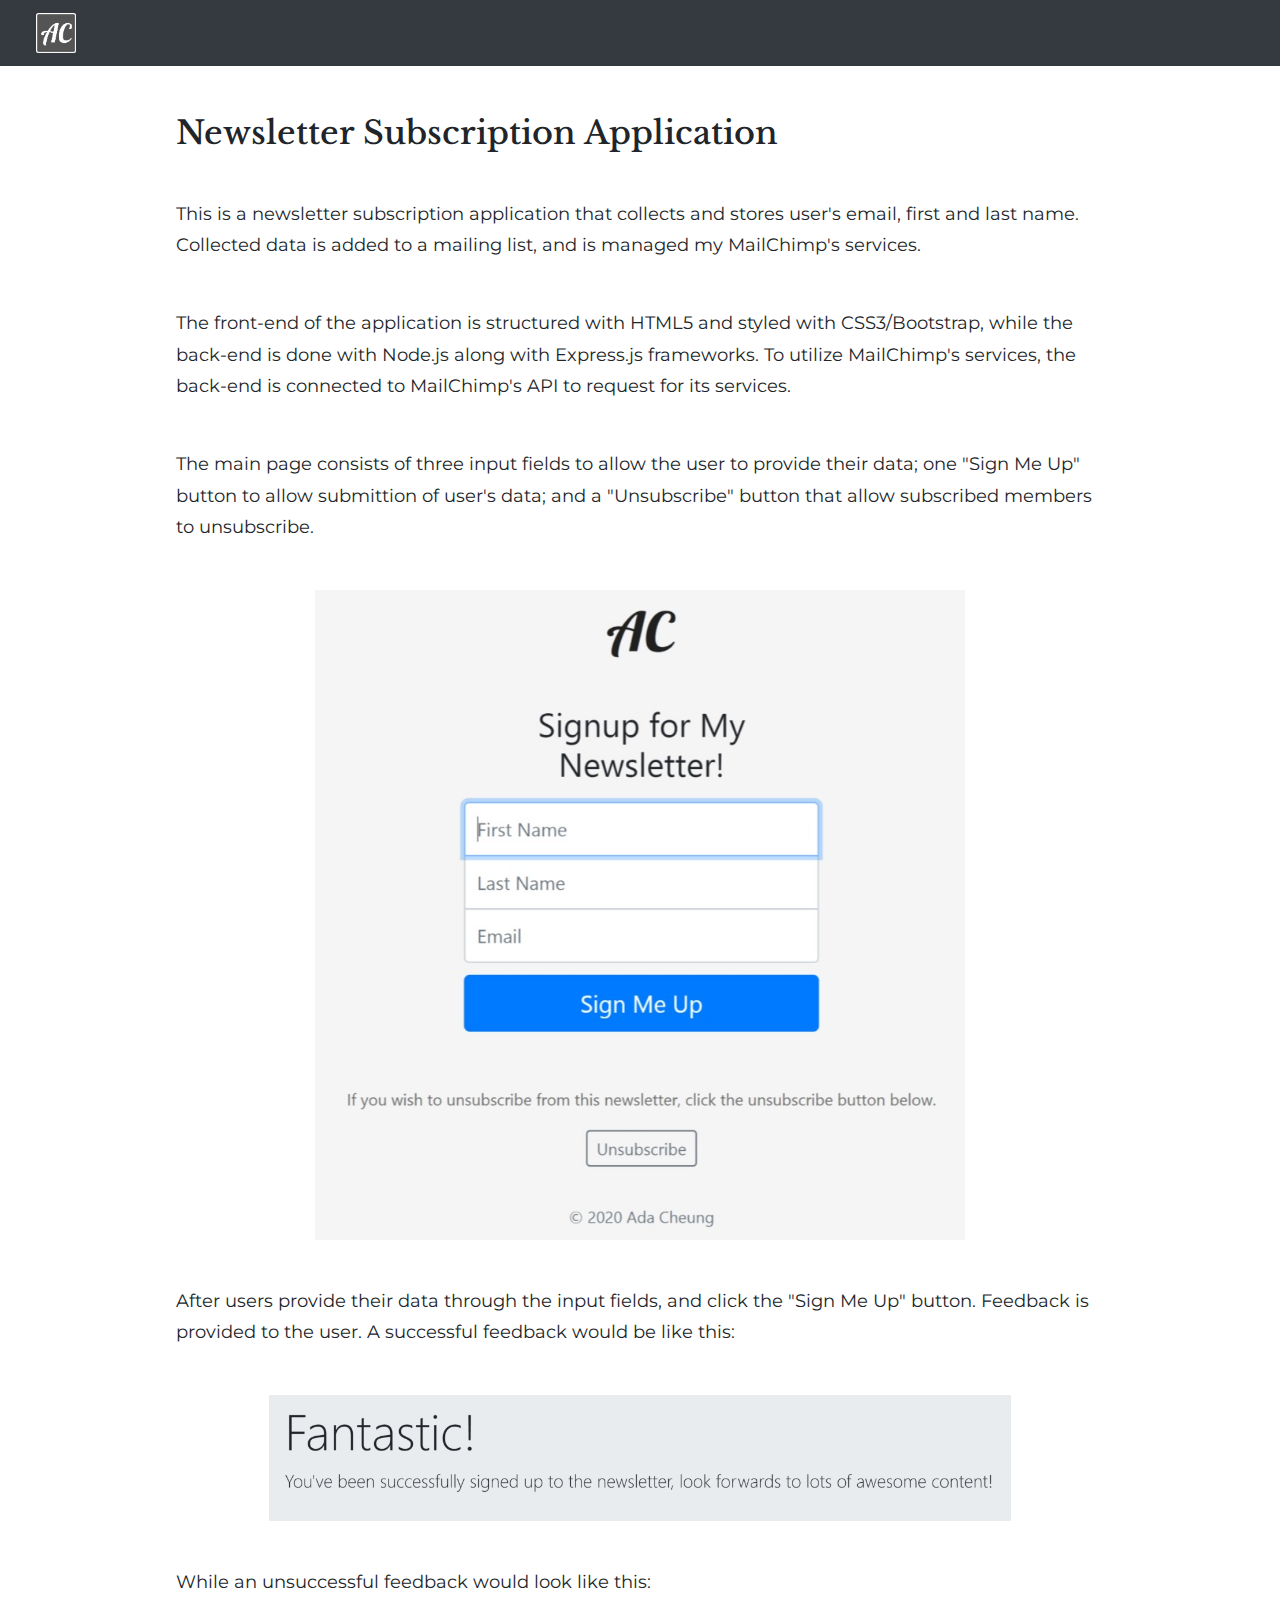
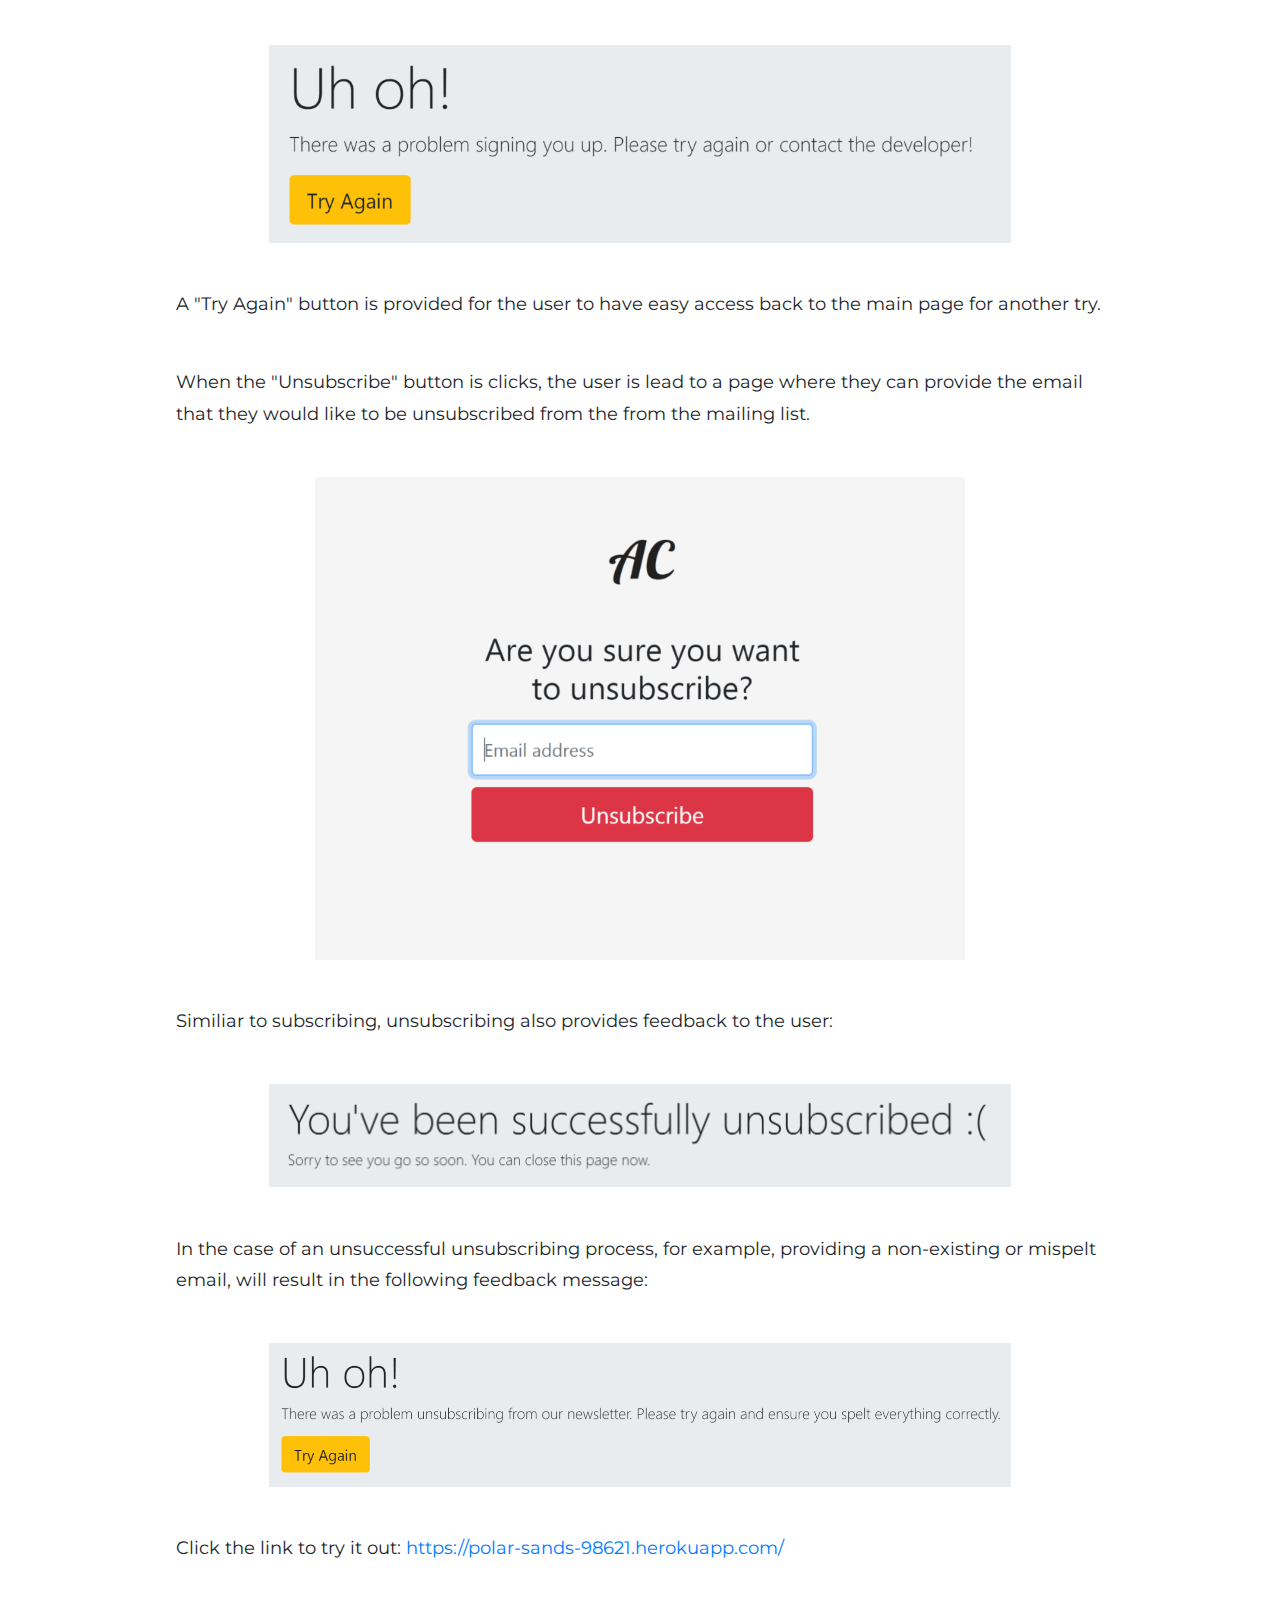
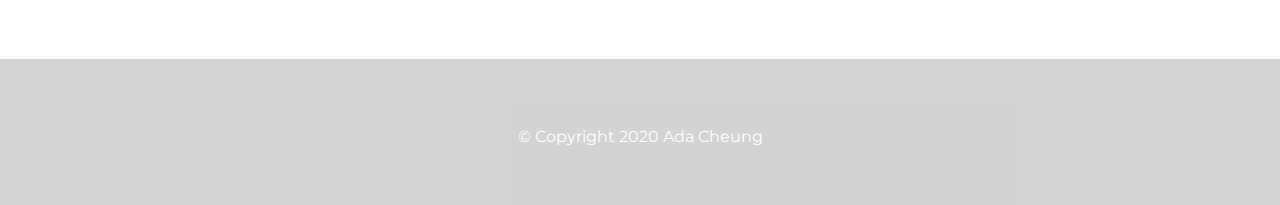
<file: Newsletter.html>
<!DOCTYPE html>
<html lang="en">
  <head>
    <meta charset="UTF-8" />
    <meta name="viewport" content="width=device-width, initial-scale=1.0" />
    <title>Newsletter Subscription Project</title>

    <link href="https://fonts.googleapis.com/css2?family=Libre+Baskerville:wght@400;700&family=Lobster&family=Montserrat:wght@100;400&display=swap" rel="stylesheet">

    <!-- Bootstrap -->
    <link
      rel="stylesheet"
      href="https://stackpath.bootstrapcdn.com/bootstrap/4.4.1/css/bootstrap.min.css"
      integrity="sha384-Vkoo8x4CGsO3+Hhxv8T/Q5PaXtkKtu6ug5TOeNV6gBiFeWPGFN9MuhOf23Q9Ifjh"
      crossorigin="anonymous"
    />

    <link rel="stylesheet" href="styles.css" />
  </head>
  <body class="proj">
    <nav class="navbar navbar-light bg-dark">
        <a class="navbar-brand" href="index.html">
          <img src="images/AC-dark.png" width="40" height="40" alt="">
        </a>
        <!-- <a class="nav-link" href="#">More Projects</a> -->
      </nav>
    <div class="container projects">
      <h2>Newsletter Subscription Application</h2>
      <p>
        This is a newsletter subscription application that collects and stores
        user's email, first and last name. Collected data is added to a mailing
        list, and is managed my MailChimp's services.
      </p>
      <p>
        The front-end of the application is structured with HTML5 and styled
        with CSS3/Bootstrap, while the back-end is done with Node.js along with
        Express.js frameworks. To utilize MailChimp's services, the back-end is
        connected to MailChimp's API to request for its services.
      </p>
      <p>
        The main page consists of three input fields to allow the user to
        provide their data; one "Sign Me Up" button to allow submittion of
        user's data; and a "Unsubscribe" button that allow subscribed members to
        unsubscribe.
      </p>
      <img
        class="projectImg"
        src="images/signupPage.jpg"
        alt="Newsletter Signup Page"
      />
      <p class="projectP">
        After users provide their data through the input fields, and click the
        "Sign Me Up" button. Feedback is provided to the user. A successful
        feedback would be like this:
      </p>
      <img
        class="img2"
        src="images/successFeedback.PNG"
        alt="Successfully subscribed"
      />
        <p class="projectP">
          While an unsuccessful feedback would look like this: 
        </p>
        <img
          class="img2"
          src="images/failToSub.PNG"
          alt="Fail to subscribe"
        />
        <p class="projectP">
            A "Try Again" button is provided for the user to have easy access back to the 
            main page for another try.
        </p>
        <p class="projectP">
            When the "Unsubscribe" button is clicks, the user is lead to a page 
            where they can provide the email that they would like to be unsubscribed from 
            the from the mailing list. 
        </p>
        <img class="projectImg" src="images/unsubPage.PNG"/>
        <p class="projectP">
            Similiar to subscribing, unsubscribing also provides feedback to the user:
        </p>
        <img class="img2" src="images/successUnsub.PNG" />
        <p class="projectP">In the case of an unsuccessful unsubscribing process, for example, 
            providing a non-existing or mispelt email, will result in the 
            following feedback message:</p>
        <img class="img2" src="images/failToUnsub.PNG" alt="Fail to unsubscribe">
      <p class="projectP">
        Click the link to try it out:
        <a href="https://polar-sands-98621.herokuapp.com/"
          >https://polar-sands-98621.herokuapp.com/
        </a>
      </p></div>

    <footer class="colored-section">
      <div class="container centre-text">
        <p>© Copyright 2020 Ada Cheung</p>
      </div>
    </footer>
  </body>
</html>
</file>
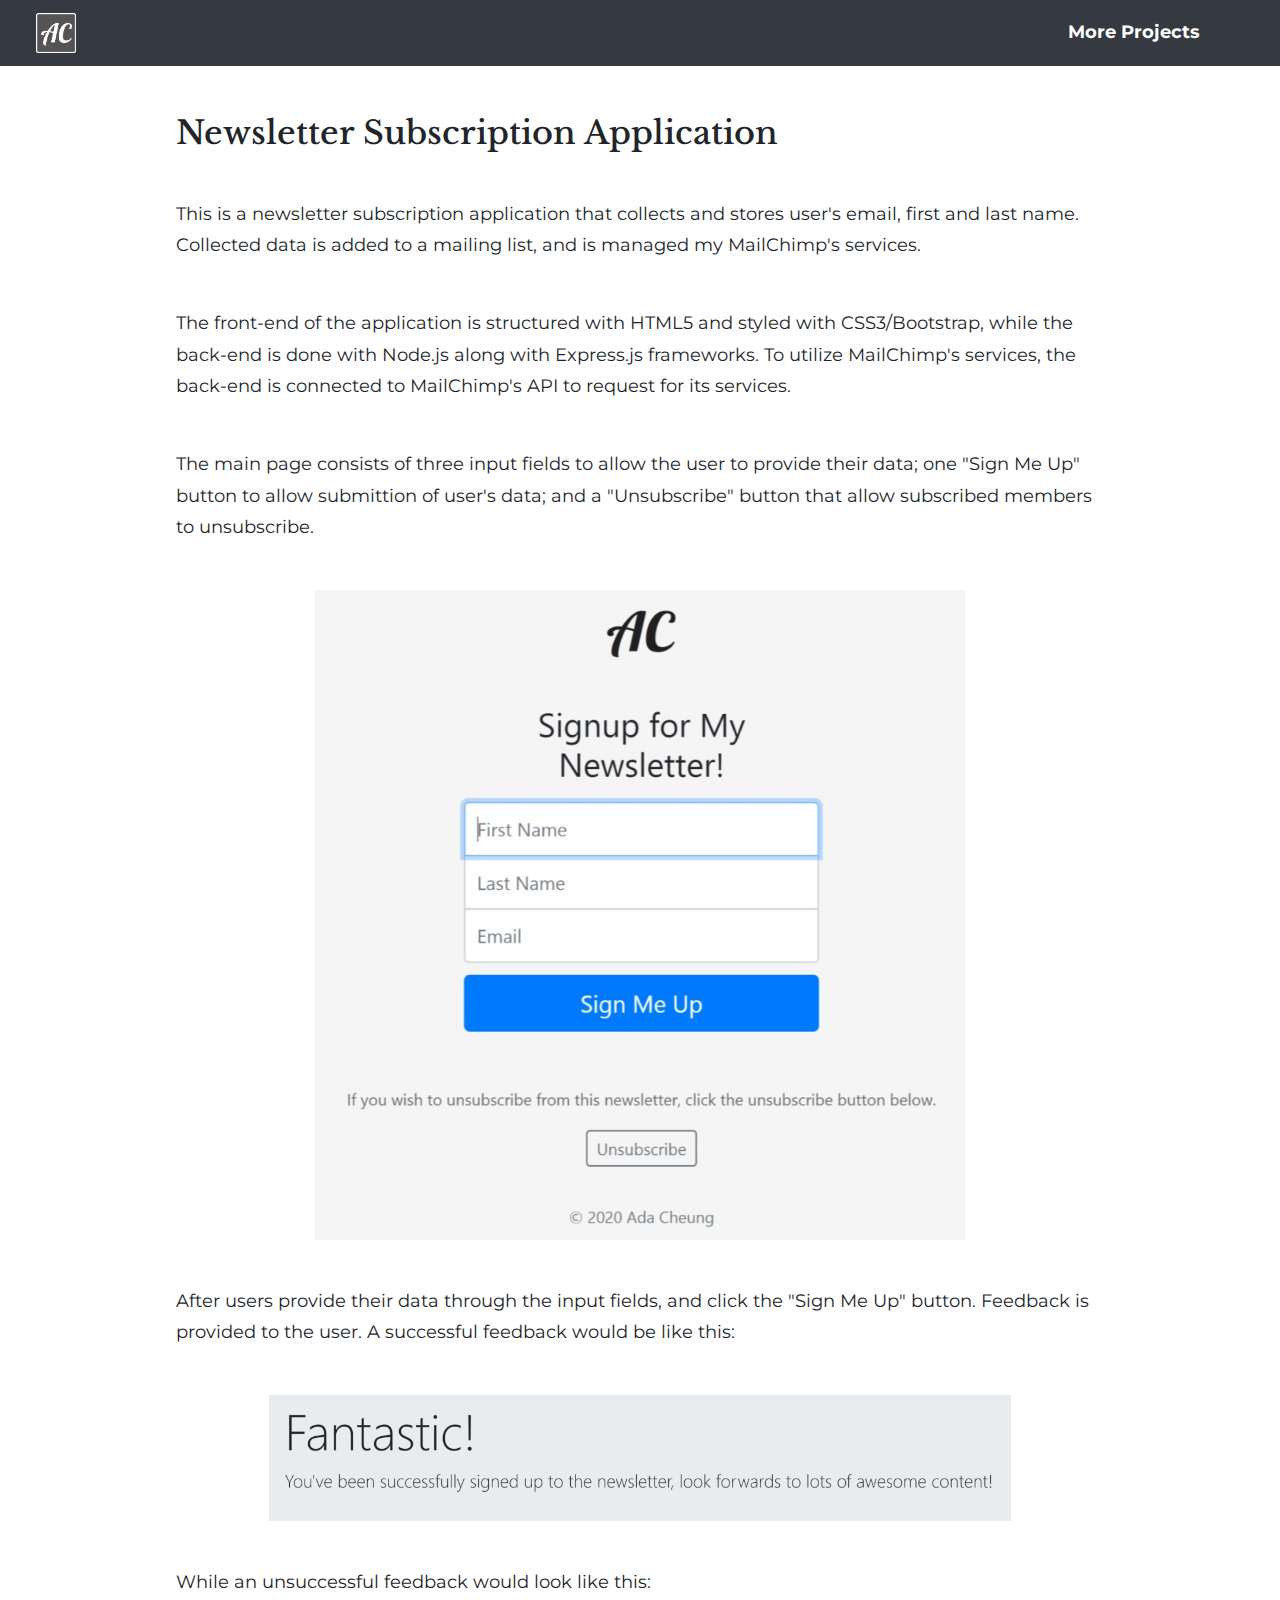
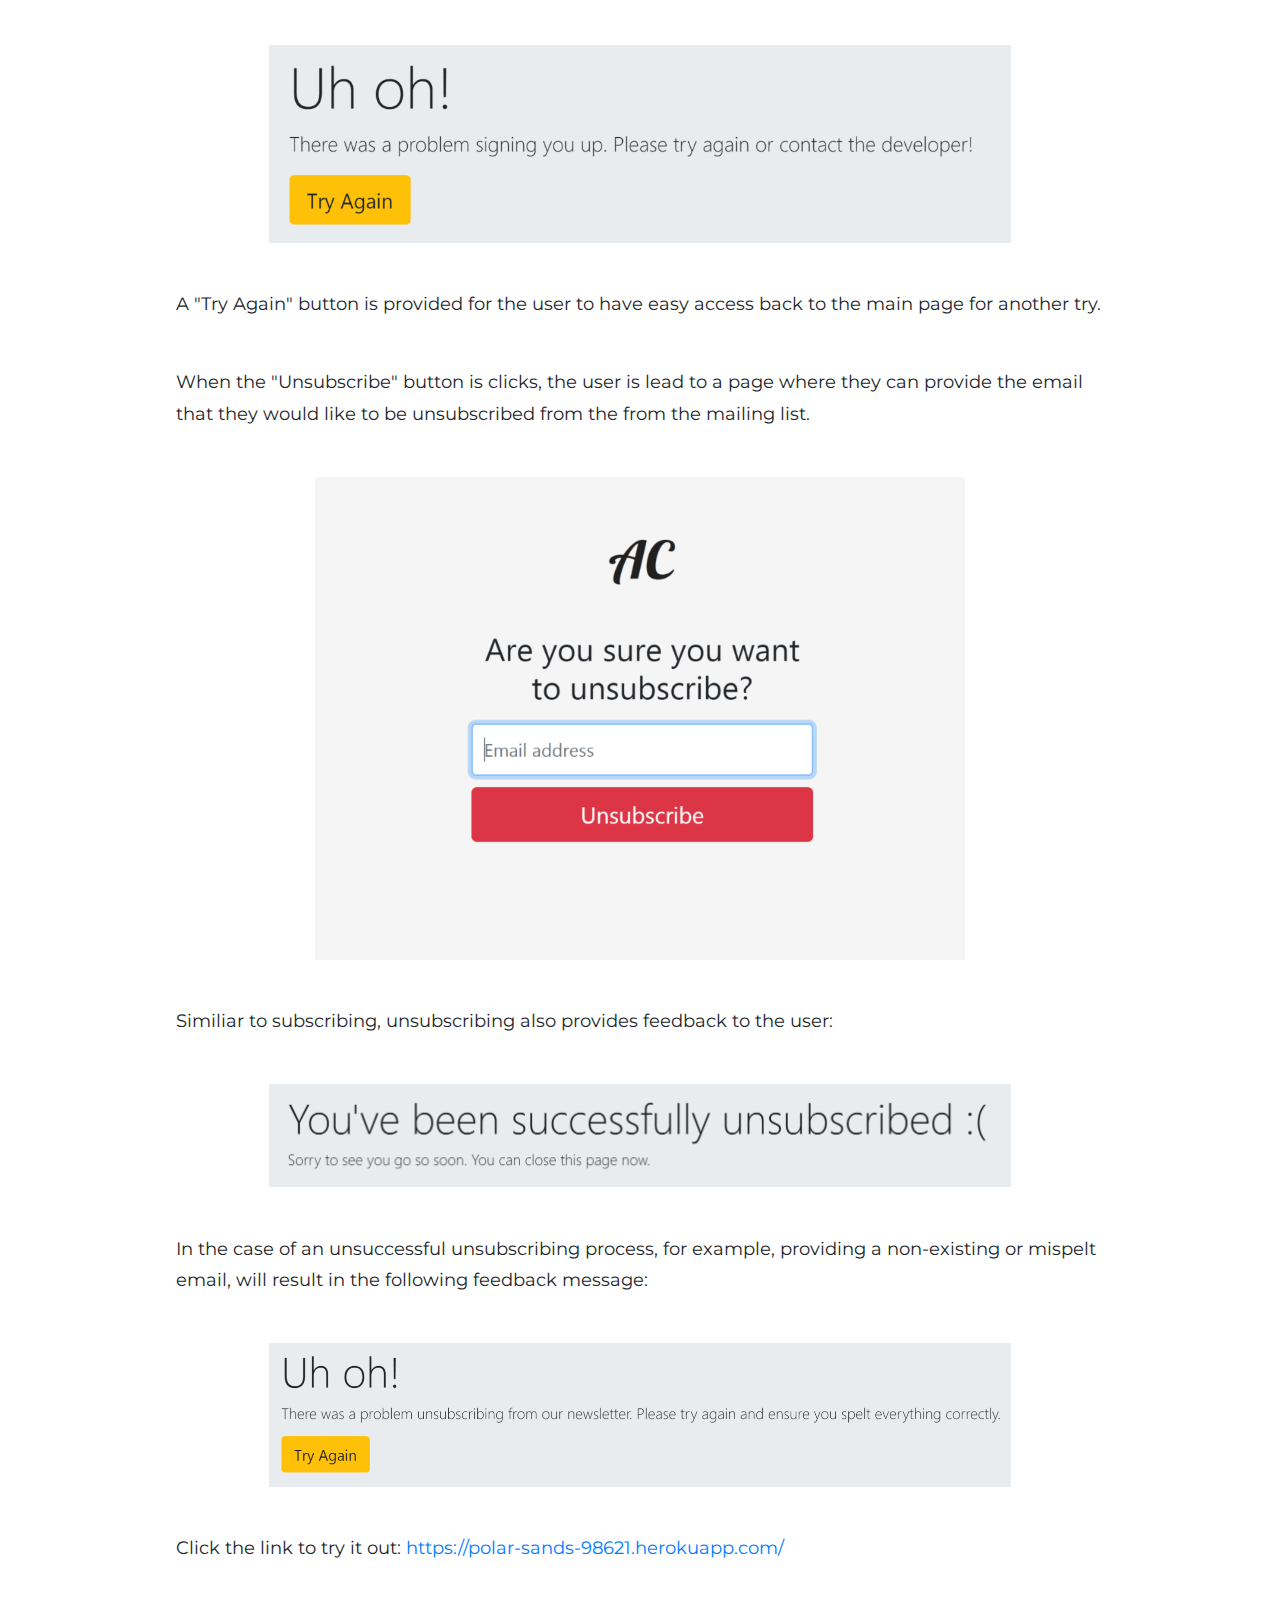
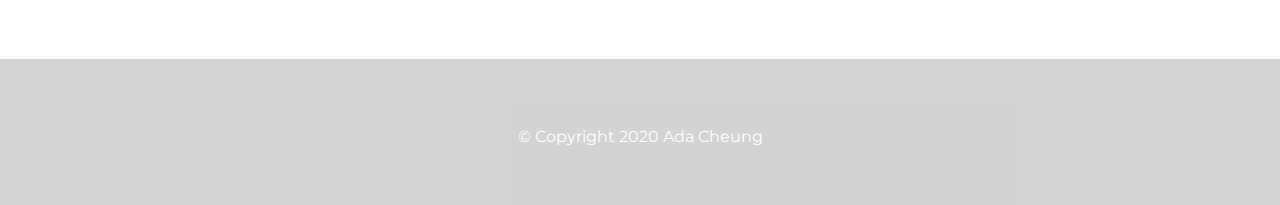
<file: newsletter.html>
<!DOCTYPE html>
<html lang="en">
  <head>
    <meta charset="UTF-8" />
    <meta name="viewport" content="width=device-width, initial-scale=1.0" />
    <title>Newsletter Subscription Project</title>

    <link href="https://fonts.googleapis.com/css2?family=Libre+Baskerville:wght@400;700&family=Lobster&family=Montserrat:wght@100;400&display=swap" rel="stylesheet">

    <!-- Bootstrap -->
    <link
      rel="stylesheet"
      href="https://stackpath.bootstrapcdn.com/bootstrap/4.4.1/css/bootstrap.min.css"
      integrity="sha384-Vkoo8x4CGsO3+Hhxv8T/Q5PaXtkKtu6ug5TOeNV6gBiFeWPGFN9MuhOf23Q9Ifjh"
      crossorigin="anonymous"
    />

    <link rel="stylesheet" href="styles.css" />

    <!-- favicon -->
    <link rel="icon" href="images/favicon.ico">
    
  </head>
  <body class="proj">
    <nav class="navbar navbar-light bg-dark">
        <a class="navbar-brand" href="index.html">
          <img src="images/AC-dark.png" width="40" height="40" alt="">
        </a>
        <a class="nav-link" href="#">More Projects</a>
      </nav>
    <div class="container projects">
      <h2>Newsletter Subscription Application</h2>
      <p class="projectP">
        This is a newsletter subscription application that collects and stores
        user's email, first and last name. Collected data is added to a mailing
        list, and is managed my MailChimp's services.
      </p>
      <p class="projectP">
        The front-end of the application is structured with HTML5 and styled
        with CSS3/Bootstrap, while the back-end is done with Node.js along with
        Express.js frameworks. To utilize MailChimp's services, the back-end is
        connected to MailChimp's API to request for its services.
      </p>
      <p class="projectP">
        The main page consists of three input fields to allow the user to
        provide their data; one "Sign Me Up" button to allow submittion of
        user's data; and a "Unsubscribe" button that allow subscribed members to
        unsubscribe.
      </p>
      <img
        class="projectImg"
        src="images/signupPage.jpg"
        alt="Newsletter Signup Page"
      />
      <p class="projectP">
        After users provide their data through the input fields, and click the
        "Sign Me Up" button. Feedback is provided to the user. A successful
        feedback would be like this:
      </p>
      <img
        class="img2"
        src="images/successFeedback.PNG"
        alt="Successfully subscribed"
      />
        <p class="projectP">
          While an unsuccessful feedback would look like this: 
        </p>
        <img
          class="img2"
          src="images/failToSub.PNG"
          alt="Fail to subscribe"
        />
        <p class="projectP">
            A "Try Again" button is provided for the user to have easy access back to the 
            main page for another try.
        </p>
        <p class="projectP">
            When the "Unsubscribe" button is clicks, the user is lead to a page 
            where they can provide the email that they would like to be unsubscribed from 
            the from the mailing list. 
        </p>
        <img class="projectImg" src="images/unsubPage.PNG"/>
        <p class="projectP">
            Similiar to subscribing, unsubscribing also provides feedback to the user:
        </p>
        <img class="img2" src="images/successUnsub.PNG" />
        <p class="projectP">In the case of an unsuccessful unsubscribing process, for example, 
            providing a non-existing or mispelt email, will result in the 
            following feedback message:</p>
        <img class="img2" src="images/failToUnsub.PNG" alt="Fail to unsubscribe">
      <p class="projectP">
        Click the link to try it out:
        <a href="https://polar-sands-98621.herokuapp.com/"
          >https://polar-sands-98621.herokuapp.com/
        </a>
      </p></div>

    <footer class="colored-section">
      <div class="container centre-text">
        <p>© Copyright 2020 Ada Cheung</p>
      </div>
    </footer>
  </body>
</html>
</file>
<file: styles.css>
/* Headings */
html, body {
    overflow-x: hidden;
}

body {
    /* position: relative; */
    font-family: 'Montserrat';
    font-size: 18px;
    line-height: 1.75;   
}
h1 {
    color: #545454;
    font-family: 'Lobster';
    font-size: 7.5rem;
    margin-top: 0;
}
h2, h3{
    font-family: 'Libre Baskerville';
    padding-bottom: 3%;
}
h2 {
    font-size: 2.5rem;
}
h3 {
    font-size: 1.5rem;
}

.centre-text {
    text-align: center;
    width: 80%;
}
/* p {
    font-size: 1.75vw;
} */

/* Containers */
.container {
    padding: 7% 12% 8%;
    width: 80%;
}

/* Alternating Sections*/
.white-section {
    color: #545454;
}
.colored-section {
    background-color: #545454;
    color: white;
}

/* Navigation Bar */
.nav-link {
    color: #696969;
    font-weight: bold;
}
a.nav-link {
    margin-left: 3rem;
    margin-right: 3rem;
}
/* Intro Section */
#intro {
    background-image: url(images/marble.jpg);
    background-size: 100%;
   
}

.intro-div {
    padding: 15% 0;
    text-align: center;
}

.intro-sub {
    font-family: 'Montserrat';
    font-size: 1rem;
    position: relative;
    left: 75px;
}

/* About Me Section */
#aboutMe {
    width: 55% auto;
}

/* Project Section */

.carousel-item {
    /* padding: 5% 10% 1%; */
    text-align: center;
}

.tmp-slide {
    padding: 22.70% 0;
    text-align: center;
    margin: 0 auto;
}

.project-img {
    margin: 0 auto;
    width: 50%;
    opacity: 1;
    display: block;
    transition: 0.5s ease;
    backface-visibility: hidden;
}

.middle {
    transition: 0.5 ease;
    opacity: 0;
    position: absolute;
    top: 50%;
    left: 50%;
    transform: translate(-50%, -50%);
    -ms-transform: translate(-50%, -50%);
    text-align: center;
}

.carousel-item:hover .project-img {
    opacity: 0.1;
}

.carousel-item:hover .middle{
    opacity: 1;
}

h5 {
    padding: 20px 0;
}

.img-description{
    background-color: #d3d3d3;
    color: white;
    border: solid;
    border-radius: 3px;
    font-size: 1rem;
    padding: 3%;
}

/* Contact Section */
.socials {
    padding-top: 5%;
}
.social-icon {
    padding-left: 5%;
    padding-right: 5%;
    color: #696969;
}
.far:hover{
    color: black;
}

/* Footer Section */
footer {
    opacity: 0.25;
    margin: 0;
}
footer p {
    font-size: 1rem;
}

footer .container {
    padding: 5% 0 3%;
}

/* Projects page styling */
/* projects Navbar */
body.proj h2 {
font-size: 2rem;
padding-bottom: 0;
}

nav a {
    margin-left: 20px;
}

.navbar.bg-dark {
    background-color: #545454;
}

.proj .nav-link {
    color: white;
}

.projects h1 {
    font-size: 3rem;
}

.projects p {
    margin: 5% 0;
    
}

.projects.container {
    padding: 3rem 3rem;
}

.proj img {
    display: block;
    margin: 0 auto 0 auto;
}

.projectImg {
    width: 70%;    
}

.img2 {
    width: 80%;
}
</file>
